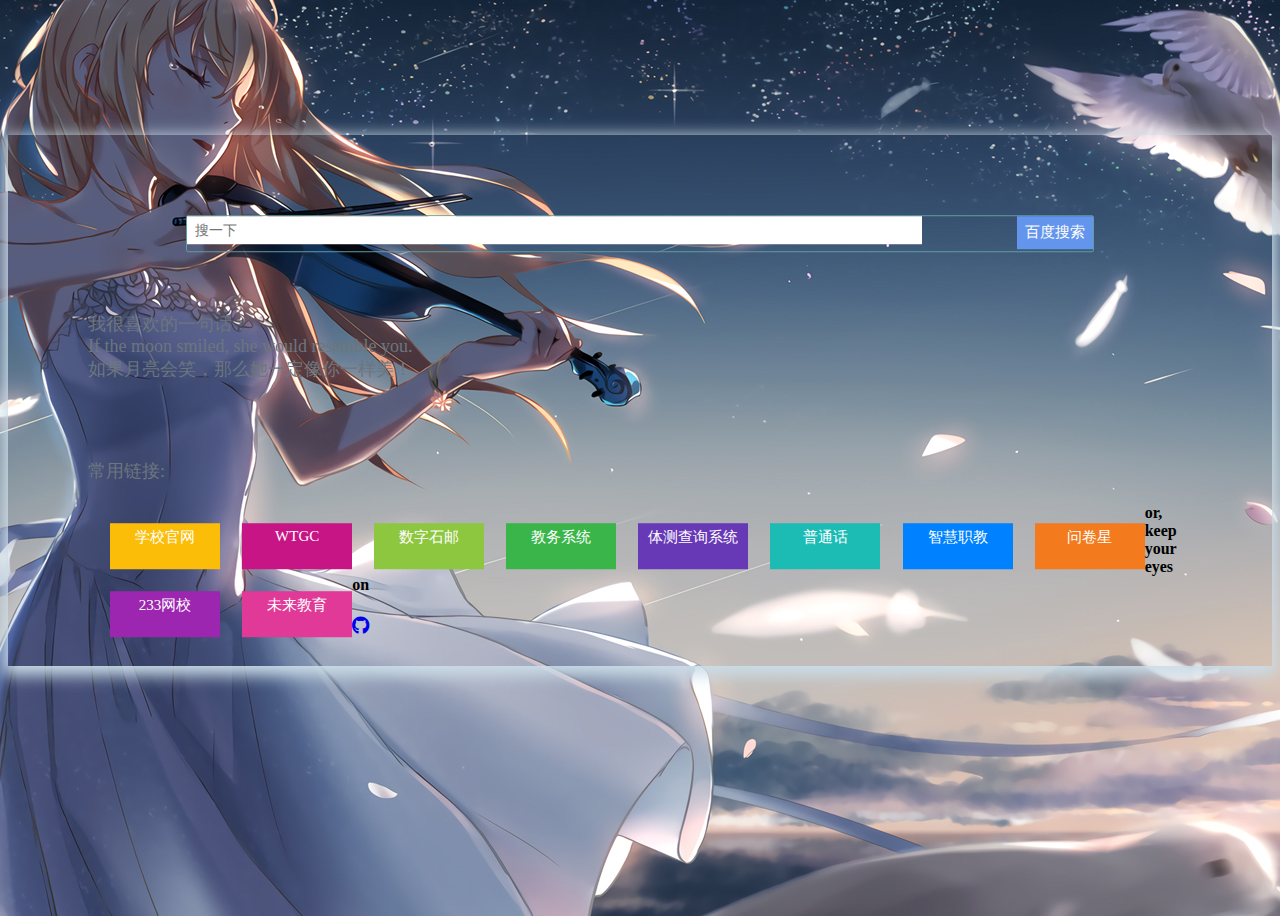
<file: index.html>
<!DOCTYPE html>
<html lang="">

<head>
    <meta charset="UTF-8">
    <meta name="viewport" content="width=device-width, initial-scale=1, shrink-to-fit=no">
    <title>好酒、不见的主页</title>
    <meta name="description" content="好酒不见">
    <meta name="keywords" content="hjbj">
    <link rel="icon" type="image/ico" href="./favicon.ico">
    <link rel="stylesheet" href="https://cdn.staticfile.org/twitter-bootstrap/4.4.1/css/bootstrap.min.css">
    <link rel="stylesheet" href="https://cdn.staticfile.org/font-awesome/5.12.1/css/all.min.css">
    <link rel="stylesheet" href="style.css">
    <link rel="shortcut icon" type="image/x-icon" href="http://js.02boy.com/favicon.ico"  />
    <style> 
body{background-image:url(02bj.jpg); 
background-repeat:no-repeat;background-position:center} 
        .title{
            text-align: center;
            font-size: 25px;
            font-weight: bold;
            color: cadetblue;
            margin-top: 100px;
            margin-bottom: 20px;
            font-family: fantasy;
        }

        /* 下面是搜索框样式 */
        .searchBox{
            width: 82%;
            height: 35px;
            border: 1px solid cadetblue;
            outline: hidden;
            border-radius: 2px;
            margin: 0 auto;
            position: relative;
        }

        .inputBox{
                border: none;
                width: 80%;
                height: 26px;
                line-height: 35px;
                outline: none;
                padding-left: 8px;
                caret-color: #008B8B;
                font-size: 14px;
        }

        .searchBtn{
            width: 76px;
            height: 33px;
            border: none;
            position: absolute;
            right: 0;
            outline: none;
            color: white;
            font-size: 15px;
            background-color: cornflowerblue;
        }

        /* 鼠标滑过按钮时背景色改变 */
        .searchBtn:hover{
            background-color: #497fdf;
        }
        
        #M1{
        	width: 100px;
            height: 36px;
            padding-top: 2px\9;
            /* cursor: pointer; */
            color: #fff;
            font-size: 15px;
            /* letter-spacing: 1px; */
            background: #3385ff;
            /* border-bottom: 1px solid #2d78f4; */
            /* outline: medium; */
            border-bottom: none;
            -webkit-appearance: none;   
            -webkit-border-radius: 0;
            border: 0;
            text-align: center;
            text-decoration:none;
            color: #fff;
            background-color: #007bff;
            border-color: #007bff;
            padding: 5px;
            float: left;
            margin-left: 2%;     
            margin-top: 2%;
        }
</style> 
<meta http-equiv="Content-Security-Policy" content="upgrade-insecure-requests" />
</head>

<body>
    <div id="main" class="container">
        <div class="row my-card justify-content-center">
            <div class="col-lg-4 photo-bg"></div>
            <div class="col-lg-8 card">
            	
                
<div class="searchBox">
	<form action="http://www.baidu.com/baidu" target="_blank">
    <input name="tn" type="hidden" value="baidu">
    <input  class="inputBox" type="text" name="word" size="30" placeholder="搜一下">
    <input  class="searchBtn" type="submit" value="百度搜索">
    </form>
</div>

                <br><br>
                <p>
                    我很喜欢的一句话：
                    <br>If the moon smiled, she would resemble you.
                    <br> 如果月亮会笑，那么她一定像你一样美！

                </p>
                <br><br>
                                <p>常用链接:</p>
                
                
               <div width="100px" height="100px">
<!--                	
               	<a href="https://github.com/18702664585/18702664585.github.io.git" id="M1" style="background-color: #ff0000;">个人网页</a>
               	<a href="https://www.csdn.net/" id="M1" style="background-color: #eb4310;">CSDN</a>
                <a href="https://www.wjx.cn/" id="M1" style="background-color: #f6941d;">问卷星</a>
               	<a href="http://www.sjzpc.edu.cn/" id="M1" style="background-color: #fbb417;">学校官网</a>
               	<a href="https://xxpt.sjzpc.edu.cn/h5/guide/index.html" id="M1" style="background-color: #ffff00;">数字石邮</a>
               	<a href="http://jwxt.cptc.cn/xtgl/index_initMenu.html" id="M1" style="background-color: #cdd541;">教务系统</a>
                <a href="http://hbbm.cltt.org/pscweb/index.html" id="M1" style="background-color: #99cc33">普通话</a>
               	<a href="https://zjy2.icve.com.cn/portal/login.html" id="M1" style="background-color: #3f9337;">智慧职教</a>
               	<a href="http://me.ismartlearning.cn/center/student/index.html?studentId=1" id="M1" style="background-color: #219167;">iSmart</a>
                <a href="#" id="M1" style="background-color: #239676;"></a>
                <a href="#" id="M1" style="background-color: #24998d;"></a>
                <a href="#" id="M1" style="background-color: #1f9baa;"></a>
                <a href="#" id="M1" style="background-color: #0080ff;"></a>
                <a href="#" id="M1" style="background-color: #3366cc;"></a>
                <a href="#" id="M1" style="background-color: #333399;"></a>
                <a href="#" id="M1" style="background-color: #003366;"></a>
                <a href="#" id="M1" style="background-color: #800080;"></a>
                <a href="#" id="M1" style="background-color: #a1488e;"></a>
                <a href="#" id="M1" style="background-color: #bd2158;"></a> -->
                
                <!-- <a href="https://github.com/18702664585/18702664585.github.io.git" id="M1" style="background-color: #e54d42;">个人网页</a> -->
                <a href="http://www.sjzpc.edu.cn/" id="M1" style="background-color: #fbbd08;">学校官网</a>
                <a href="/wtgc.html" id="M1" style="background-color: #c71585;">WTGC</a>
                <a href="https://xxpt.sjzpc.edu.cn/h5/guide/index.html" id="M1" style="background-color: #8dc63f;">数字石邮</a>
                <a href="http://jwxt.cptc.cn/xtgl/index_initMenu.html" id="M1" style="background-color: #39b54a;">教务系统</a>
                <a href="http://202.207.126.78/index.php" id="M1" style="background-color: #6739b6;">体测查询系统</a>
                <a href="http://hbbm.cltt.org/pscweb/index.html" id="M1" style="background-color: #1cbbb4;">普通话</a>
                <a href="https://zjy2.icve.com.cn/portal/login.html" id="M1" style="background-color: #0081ff;">智慧职教</a>
                <a href="https://www.wjx.cn/" id="M1" style="background-color: #f37b1d;">问卷星</a>
                <a href="https://wx.233.com/tiku/chapter/384" id="M1" style="background-color: #9c26b0;">233网校</a>
                <a href="http://cj.ek100.cn/Course" id="M1" style="background-color: #e03997;">未来教育</a>

                <!-- <a href="#" id="M1" style="background-color: #a5673f;"></a>
                <a href="#" id="M1" style="background-color: #8799a3;"></a>
               	 -->
               </div>

                <h4 class="mt-4">or, keep your eyes on</h4>
                <ul class="social mt-1">
                    <li><a href="https://github.com/18702664585"><i class="fab fa-github" aria-hidden="true"></i></a></li>
                </ul>

            </div>
        </div>
        <div class="footer">
            <footer class="mt-3">
                <iframe frameborder="no" border="0" marginwidth="0" marginheight="0" width=330 height=110 src="https://music.163.com/outchain/player?type=2&id=1817406390&auto=1&height=66"></iframe>
                <script type="text/javascript">document.write(unescape("%3Cspan id='cnzz_stat_icon_1278686381'%3E%3C/span%3E%3Cscript src='https://v1.cnzz.com/z_stat.php%3Fid%3D1278686381%26show%3Dpic' type='text/javascript'%3E%3C/script%3E"));</script>
            </footer>
        </div>
    </div>
</body>
</html>
</file>
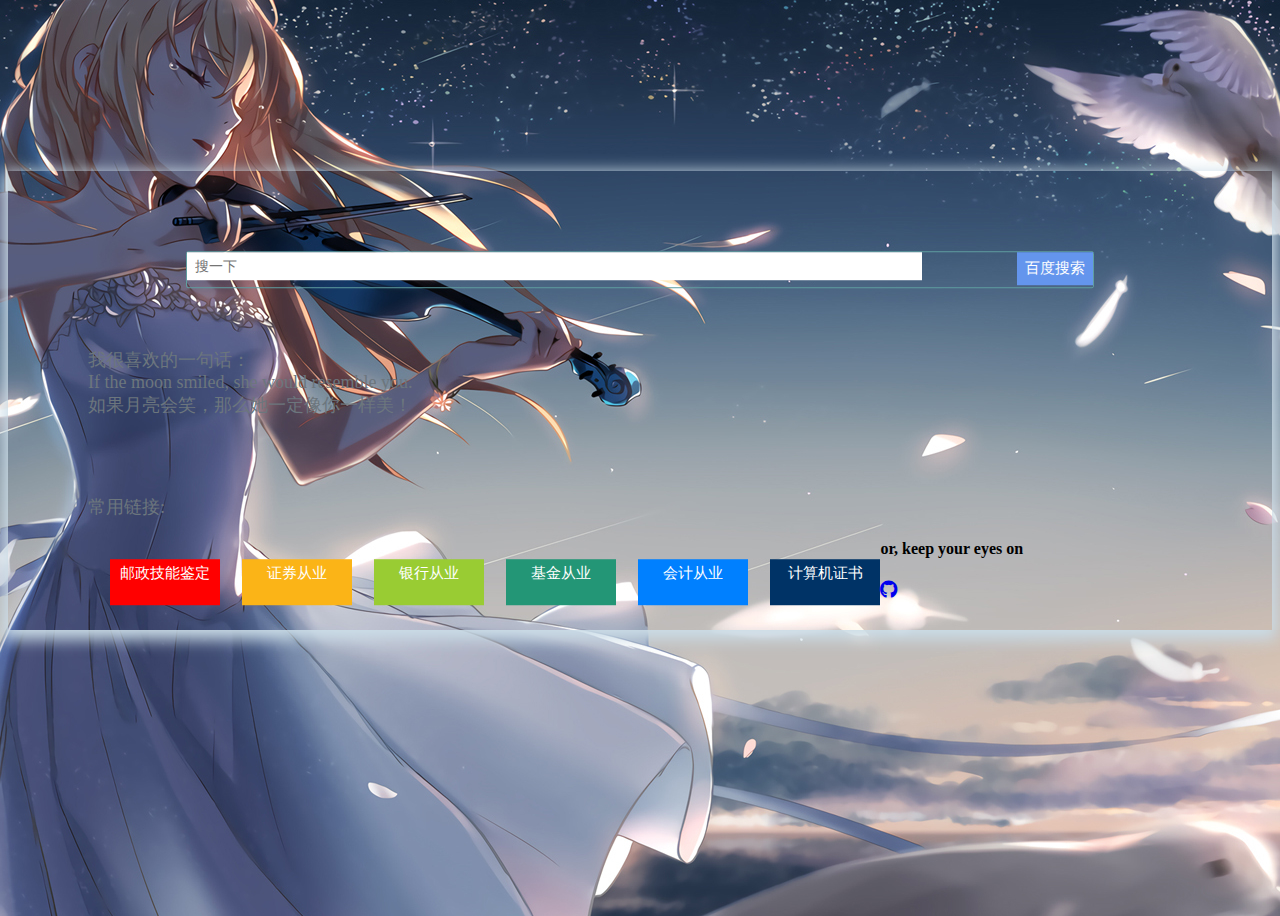
<file: wtgc.html>
<!DOCTYPE html>
<html lang="">

<head>
    <meta charset="UTF-8">
    <meta name="viewport" content="width=device-width, initial-scale=1, shrink-to-fit=no">
    <title>好酒、不见的主页</title>
    <meta name="description" content="好酒不见">
    <meta name="keywords" content="hjbj">
    <link rel="icon" type="image/ico" href="//gravatar.eas1.cn/avatar/4cc893d113dd74ceca73f9863f2c5446/">
    <link rel="stylesheet" href="https://cdn.staticfile.org/twitter-bootstrap/4.4.1/css/bootstrap.min.css">
    <link rel="stylesheet" href="https://cdn.staticfile.org/font-awesome/5.12.1/css/all.min.css">
    <link rel="stylesheet" href="style.css">
    <link rel="shortcut icon" type="image/x-icon" href="http://js.02boy.com/favicon.ico"  />
    <style> 
body{background-image:url(02bj.jpg); 
background-repeat:no-repeat;background-position:center} 
        .title{
            text-align: center;
            font-size: 25px;
            font-weight: bold;
            color: cadetblue;
            margin-top: 100px;
            margin-bottom: 20px;
            font-family: fantasy;
        }

        /* 下面是搜索框样式 */
        .searchBox{
            width: 82%;
            height: 35px;
            border: 1px solid cadetblue;
            outline: hidden;
            border-radius: 2px;
            margin: 0 auto;
            position: relative;
        }

        .inputBox{
                border: none;
                width: 80%;
                height: 26px;
                line-height: 35px;
                outline: none;
                padding-left: 8px;
                caret-color: #008B8B;
                font-size: 14px;
        }

        .searchBtn{
            width: 76px;
            height: 33px;
            border: none;
            position: absolute;
            right: 0;
            outline: none;
            color: white;
            font-size: 15px;
            background-color: cornflowerblue;
        }

        /* 鼠标滑过按钮时背景色改变 */
        .searchBtn:hover{
            background-color: #497fdf;
        }
        
        #M1{
        	width: 100px;
            height: 36px;
            padding-top: 2px\9;
            /* cursor: pointer; */
            color: #fff;
            font-size: 15px;
            /* letter-spacing: 1px; */
            background: #3385ff;
            /* border-bottom: 1px solid #2d78f4; */
            /* outline: medium; */
            border-bottom: none;
            -webkit-appearance: none;   
            -webkit-border-radius: 0;
            border: 0;
            text-align: center;
            text-decoration:none;
            color: #fff;
            background-color: #007bff;
            border-color: #007bff;
            padding: 5px;
            float: left;
            margin-left: 2%;     
            margin-top: 2%;
        }
</style> 
<meta http-equiv="Content-Security-Policy" content="upgrade-insecure-requests" />
</head>

<body>
    <div id="main" class="container">
        <div class="row my-card justify-content-center">
            <div class="col-lg-4 photo-bg"></div>
            <div class="col-lg-8 card">
            	
                
<div class="searchBox">
	<form action="http://www.baidu.com/baidu" target="_blank">
    <input name="tn" type="hidden" value="baidu">
    <input  class="inputBox" type="text" name="word" size="30" placeholder="搜一下">
    <input  class="searchBtn" type="submit" value="百度搜索">
    </form>
</div>

                <br><br>
                <p>
                    我很喜欢的一句话：
                    <br>If the moon smiled, she would resemble you.
                    <br> 如果月亮会笑，那么她一定像你一样美！

                </p>
                <br><br>
                                <p>常用链接:</p>
                
                
               <div width="100px" height="100px">
               	
               	<a href="https://gzfy.cpoc.cn/GZFYV2/modua/ua_ssologingzfy.do" id="M1" style="background-color: #ff0000;">邮政技能鉴定</a>
               	<!-- <a href="" id="M1" style="background-color: #eb4310;"></a>
                <a href="" id="M1" style="background-color: #f6941d;"></a> -->
               	<a href="https://www.sac.net.cn/" id="M1" style="background-color: #fbb417;">证券从业</a>
               	<!-- <a href="" id="M1" style="background-color: #ffff00;"></a>
               	<a href="" id="M1" style="background-color: #cdd541;"></a> -->
                <a href="http://cj.ccbp.org.cn/site/#/default/login" id="M1" style="background-color: #99cc33;">银行从业</a>
               	<!-- <a href="" id="M1" style="background-color: #3f9337;"></a>
               	<a href="" id="M1" style="background-color: #219167;"></a> -->
                <a href="http://baoming.amac.org.cn/CZSB30-Site/#/default/login" id="M1" style="background-color: #239676;">基金从业</a>
                <!-- <a href="" id="M1" style="background-color: #24998d;"></a>
                <a href="" id="M1" style="background-color: #1f9baa;"></a> -->
                <a href="http://kzp.mof.gov.cn/acc/system/base/login" id="M1" style="background-color: #0080ff;">会计从业</a>
                <!-- <a href="#" id="M1" style="background-color: #3366cc;"></a>
                <a href="#" id="M1" style="background-color: #333399;"></a> -->
                <a href="http://ncre.neea.edu.cn/" id="M1" style="background-color: #003366;">计算机证书</a>
                <!-- <a href="#" id="M1" style="background-color: #800080;"></a>
                <a href="#" id="M1" style="background-color: #a1488e;"></a>
                <a href="#" id="M1" style="background-color: #c71585;"></a>
                <a href="#" id="M1" style="background-color: #bd2158;"></a> -->

               </div>

                <h4 class="mt-4">or, keep your eyes on</h4>
                <ul class="social mt-1">
                    <li><a href="https://github.com/18702664585"><i class="fab fa-github" aria-hidden="true"></i></a></li>
                </ul>

            </div>
        </div>
        <div class="footer">
            <footer class="mt-3">
                <iframe frameborder="no" border="0" marginwidth="0" marginheight="0" width=330 height=110 src="https://music.163.com/outchain/player?type=2&id=1817406390&auto=1&height=66"></iframe>
                <script type="text/javascript">document.write(unescape("%3Cspan id='cnzz_stat_icon_1278686381'%3E%3C/span%3E%3Cscript src='https://v1.cnzz.com/z_stat.php%3Fid%3D1278686381%26show%3Dpic' type='text/javascript'%3E%3C/script%3E"));</script>
            </footer>
        </div>
    </div>
</body>
</html>
</file>
<file: style.css>
body {
    font-size: 18px;
    color: #6c767d;
    background-color: #ebf1f5;
    height: 100vh;
    min-height: 800px;
}

h1 {
    font-size: 36px;
    margin-bottom: .5em;
}

h2 {
    font-size: 24px;
}

h3 {
    font-size: 20px;
    margin-top: 1em;
}

h4 {
    font-size: 16px;
}

h1,
h2,
h3,
h4 {
    color: black;
}

.card {
    border: none;
    padding: 80px 80px 50px;
    border-radius: 0;
}

.container {
    position: relative;
    top: 50%;
    transform: translateY(-50%);
}

.my-card {
    box-shadow: 0px 5px 15px 5px rgb(203, 221, 232);
}

strike {
    color: red;
}

.btn {
    border-radius: 0;
}

.btn-primary {
    box-shadow: 0px 5px 15px 5px rgb(203, 221, 232);
    padding: 12px 40px;
    transition: ease;
}

.btn-primary:hover {
    box-shadow: 5px -2px 15px 0px rgb(203, 221, 232);
}

.btn-secondary {
    box-shadow: 0px 5px 15px 5px rgb(203, 221, 232);
    padding: 12px 40px;
    transition: ease;
}

.btn-secondary:hover {
    box-shadow: 5px -2px 15px 0px rgb(203, 221, 232);
}

.social {
    padding-left: 0;
}

.social p {
    margin-bottom: 0;
}

.social li {
    list-style: none;
    float: left;
    margin-right: 15px;
}

.card-text {
    margin-bottom: 20px;
}

.social .fa {
    font-size: 24px;
}

.photo-bg {
    /* background-image: url(assets/background.jpg); */
    background-image: url(02.jpg);
    background-position: center;
    background-repeat: no-repeat;
    background-size: cover;
}

footer p {
    font-size: 12px;
}

@media (max-width: 1199px) {
    body {
        min-height: 600px;
    }
    h1 {
        font-size: 24px;
    }
    h2,
    .social .fa {
        font-size: 20px;
    }
    h3 {
        font-size: 16px;
    }
    h4,
    p {
        font-size: 14px;
    }
    .card {
        padding: 50px 50px 30px;
    }
}

@media (max-width: 1199px) {
    .photo-bg {
        min-height: calc(100vh - 500px);
    }
}

@media(max-width:991px) {
    .photo-bg {
        background-position: top;
        min-height: calc(90vh - 440px);
    }
}

@media(max-width: 767px) {
    .container {
        position: relative;
        top: 0;
        transform: translateY(0);
    }
    .photo-bg {
        height: 180px;
    }
    .card {
        padding: 20px;
    }
}
</file>
